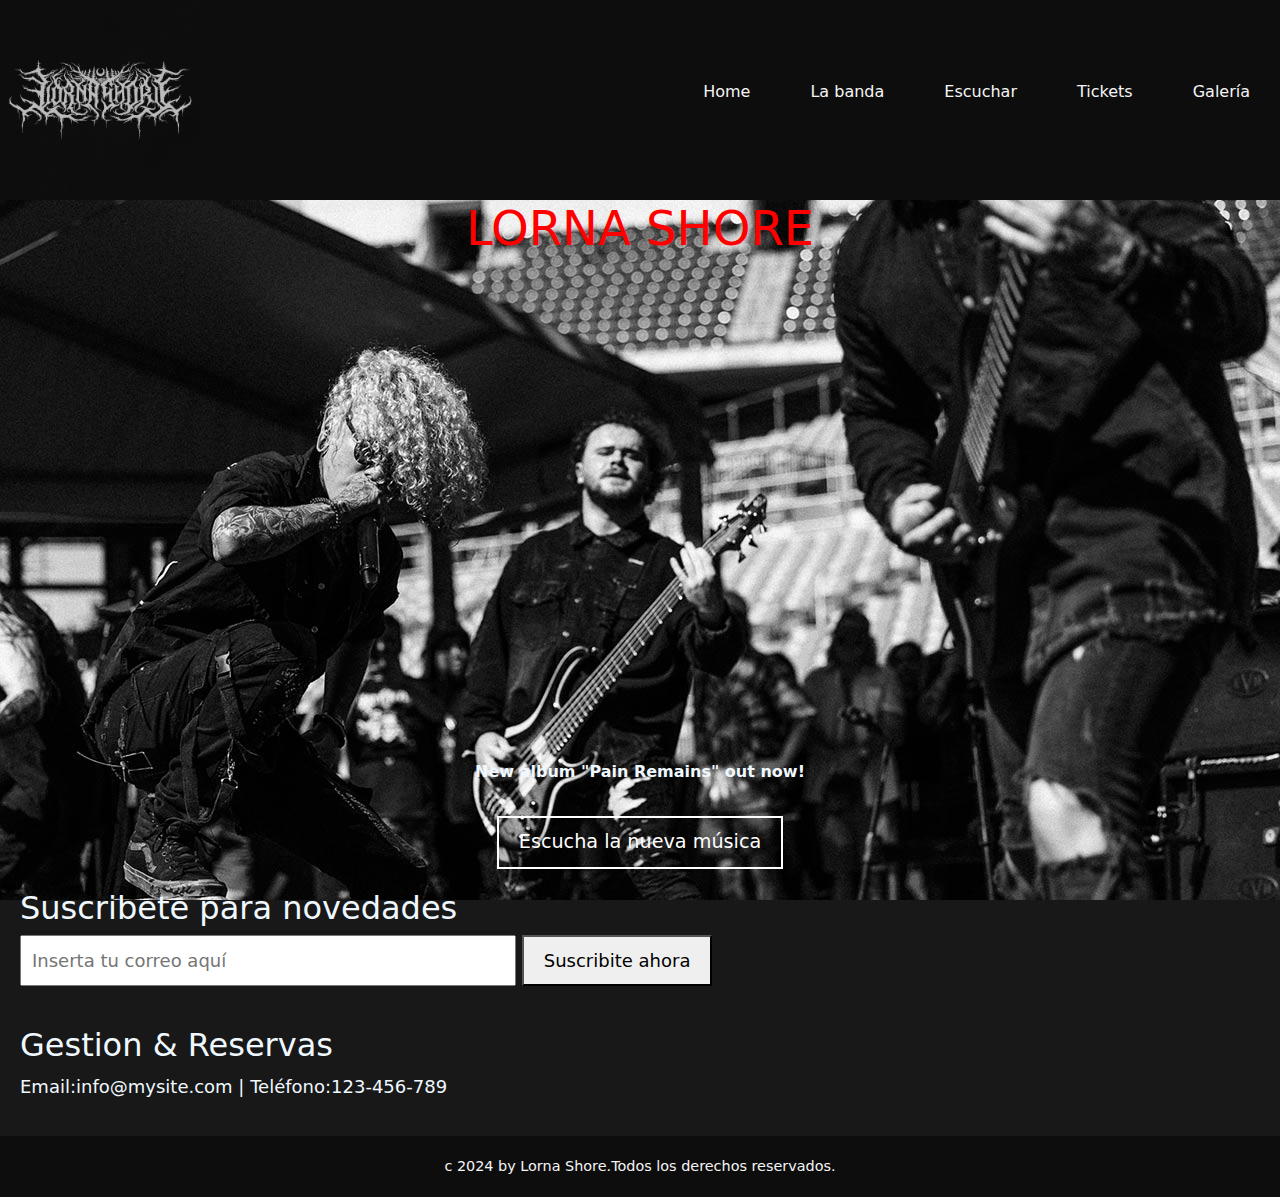
<file: index.html>
<!DOCTYPE html>
<html lang="en">
<head>
    <meta charset="UTF-8">
    <meta name="viewport" content="width=device-width, initial-scale=1.0">
    <link rel="preconnect" href="https://fonts.googleapis.com">
    <link rel="preconnect" href="https://fonts.gstatic.com" crossorigin>
    <link href="https://fonts.googleapis.com/css2?family=Roboto:ital,wght@0,100;0,300;0,400;0,500;0,700;0,900;1,100;1,300;1,400;1,500;1,700;1,900&display=swap" rel="stylesheet">
    <link href="https://cdn.jsdelivr.net/npm/bootstrap@5.3.3/dist/css/bootstrap.min.css" rel="stylesheet" integrity="sha384-QWTKZyjpPEjISv5WaRU9OFeRpok6YctnYmDr5pNlyT2bRjXh0JMhjY6hW+ALEwIH" crossorigin="anonymous">
    <link rel="stylesheet" href="css/style.css">

    <title>Lorna Shore band</title>
</head>
<body id="home-page">
    <header>
       <img src="imagenes/logoband.jpg" alt="logo">
        <nav>
            <ul>
                <li>Home</li>
                   <li>
                    <a href="pages/labanda.html">
                        La banda
                    </a>
                   </li> 

                   <li>
                    <a href="pages/escuchar.html">
                        Escuchar
                    </a>
                   </li>

                   <li>
                    <a href="pages/comprartickets.html">
                        Tickets
                    </a>
                   </li>

                   <li>
                    <a href="pages/galeria.html">
                        Galería
                    </a>
                   </li>
            </ul>
        </nav>
        
    </header>

    <main>
        
        <h1 id="principal">LORNA SHORE</h1>
        <div class="content">
            <p>
                <b>  New album "Pain Remains" out now! </b>
            </p>
        <button class="music-button">Escucha la nueva música</button>
        </div>
   
    </main>

    <section>
    
        <div class="subscribe">
                <h2>Suscribete para novedades</h2>
            <input type="email" name="correo" id="correo" required placeholder="Inserta tu correo aquí"> 
            <button type="submit">Suscribite ahora </button>
        </div>
            
        
        <div class="contacto">
            <h2>Gestion & Reservas</h2>
            <p>Email:info@mysite.com | Teléfono:123-456-789</p>
        </div>
    </section>

    <footer>
        c 2024 by Lorna Shore.Todos los derechos reservados.
    </footer>
    
</body>
</html>
</file>
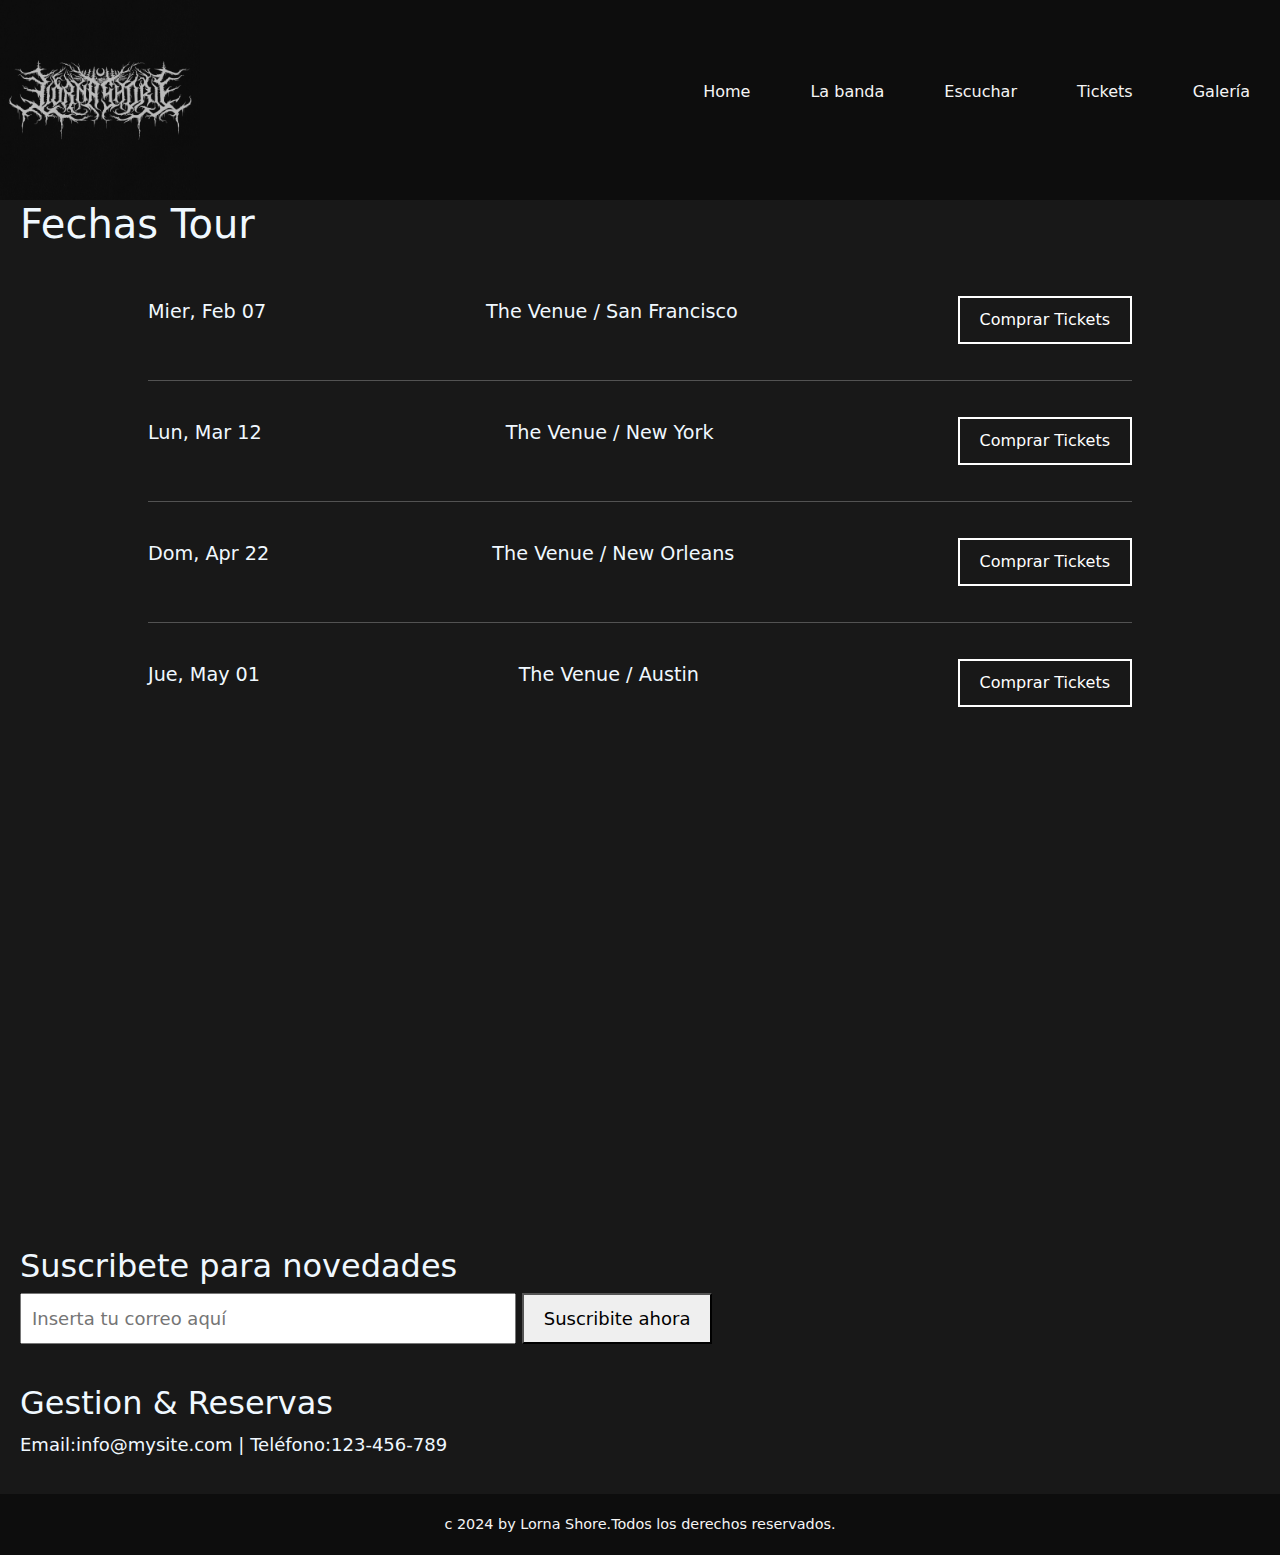
<file: pages/comprartickets.html>
<!DOCTYPE html>
<html lang="en">
<head>
    <meta charset="UTF-8">
    <meta name="viewport" content="width=device-width, initial-scale=1.0">
    <link rel="preconnect" href="https://fonts.googleapis.com">
    <link rel="preconnect" href="https://fonts.gstatic.com" crossorigin>
    <link href="https://fonts.googleapis.com/css2?family=Roboto:ital,wght@0,100;0,300;0,400;0,500;0,700;0,900;1,100;1,300;1,400;1,500;1,700;1,900&display=swap" rel="stylesheet">
    <link href="https://cdn.jsdelivr.net/npm/bootstrap@5.3.3/dist/css/bootstrap.min.css" rel="stylesheet" integrity="sha384-QWTKZyjpPEjISv5WaRU9OFeRpok6YctnYmDr5pNlyT2bRjXh0JMhjY6hW+ALEwIH" crossorigin="anonymous">
    <link rel="stylesheet" href="../css/style.css">
    <title>Comprar Tickets</title>
</head>
<body>
    <header>
        <img src="../imagenes/logoband.jpg" alt="logo">
        <nav>
            <ul>
                <li>
                    <a href="../index.html">Home</a>
                </li>
                   <li>
                    <a href="../pages/labanda.html">
                        La banda
                    </a>
                   </li> 

                   <li><a href="../pages/escuchar.html">
                    
                        Escuchar 
                   </a>
                    
                   </li>

                   <li>
                    
                        Tickets
                   </li>

                   <li>
                    <a href="../pages/galeria.html">
                        Galería
                    </a>
                   </li>
            </ul>
        </nav>
        
    </header>
    
    <main>
        <h2>Fechas Tour</h2>
        <div class="concerts">
            <div class="concert-item">
                <p class="date">Mier, Feb 07</p>
                <p class="location">The Venue / San Francisco</p>
                <button class="buy-btn">Comprar Tickets</button>
            </div>
            <hr>
            
            <div class="concert-item">
                <p class="date">Lun, Mar 12</p>
                <p class="location">The Venue / New York</p>
                <button class="buy-btn">Comprar Tickets</button>
            </div>
            <hr>
            
            <div class="concert-item">
                <p class="date">Dom, Apr 22</p>
                <p class="location">The Venue / New Orleans</p>
                <button class="buy-btn">Comprar Tickets</button>
            </div>
            <hr>
            
            <div class="concert-item">
                <p class="date">Jue, May 01</p>
                <p class="location">The Venue / Austin</p>
                <button class="buy-btn">Comprar Tickets</button>
            </div>
        </div>
    </main>

    <div>
        <iframe width="460" height="315" src="https://www.youtube.com/embed/IlCFM2EYNo4?si=v4YTk5Zi5tkYDPL0?autoplay=1" title="YouTube video player" frameborder="0" allow="accelerometer; autoplay; clipboard-write; encrypted-media; gyroscope; picture-in-picture; web-share" referrerpolicy="strict-origin-when-cross-origin" allowfullscreen></iframe>
    </div>

    <section>
    
        <div class="subscribe">
                <h2>Suscribete para novedades</h2>
            <input type="email" name="correo" id="correo" required placeholder="Inserta tu correo aquí"> 
            <button type="submit">Suscribite ahora </button>
        </div>
            
        
        <div class="contacto">
            <h2>Gestion & Reservas</h2>
            <p>Email:info@mysite.com | Teléfono:123-456-789</p>
        </div>
    </section>

    <footer>
        c 2024 by Lorna Shore.Todos los derechos reservados.
    </footer>
</body>
</html>
</file>
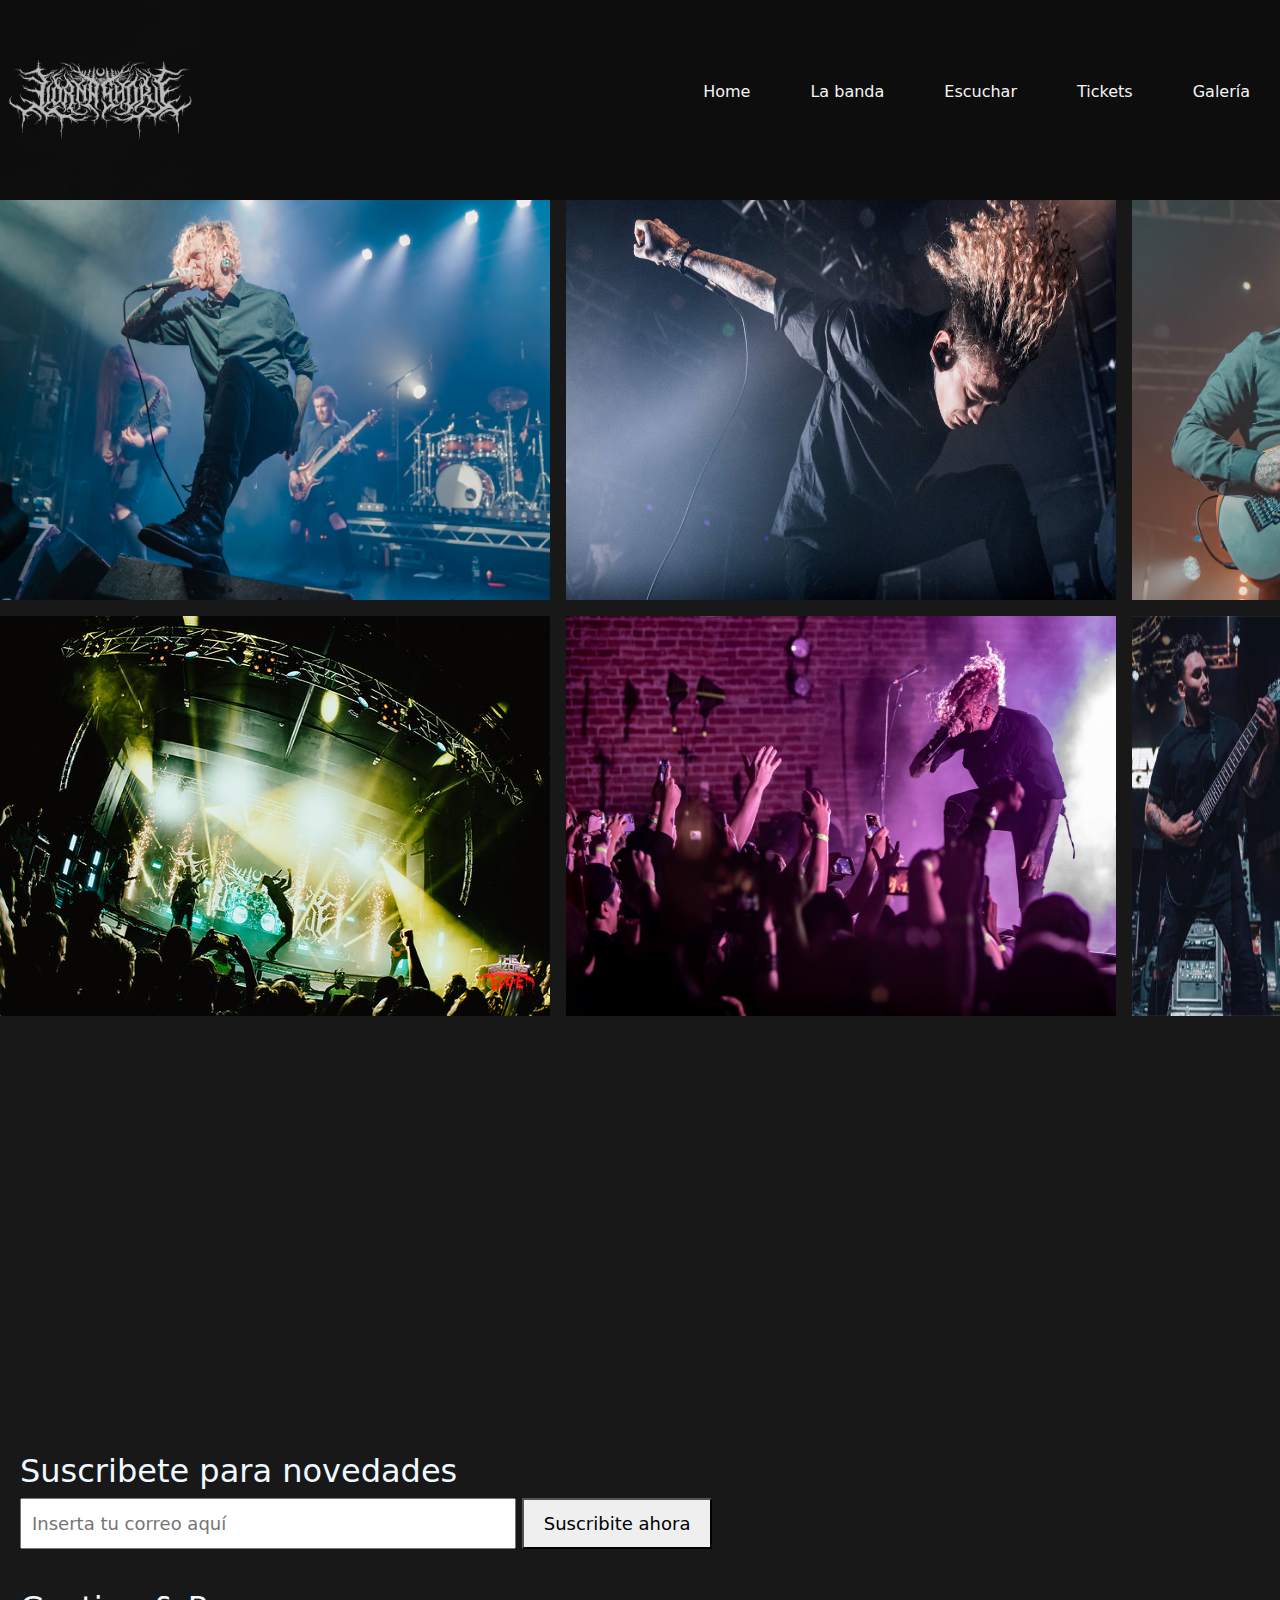
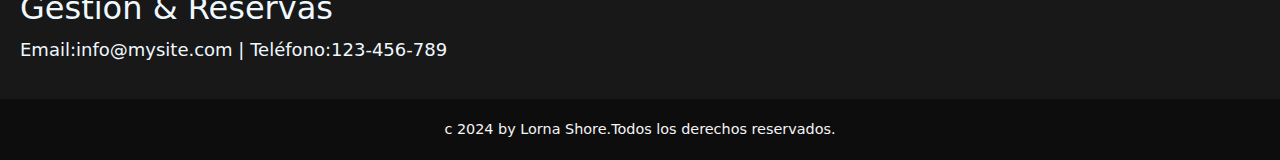
<file: pages/galeria.html>
<!DOCTYPE html>
<html lang="en">
<head>
    <meta charset="UTF-8">
    <meta name="viewport" content="width=device-width, initial-scale=1.0">
    <link rel="preconnect" href="https://fonts.googleapis.com">
    <link rel="preconnect" href="https://fonts.gstatic.com" crossorigin>
    <link href="https://fonts.googleapis.com/css2?family=Roboto:ital,wght@0,100;0,300;0,400;0,500;0,700;0,900;1,100;1,300;1,400;1,500;1,700;1,900&display=swap" rel="stylesheet">
    <link href="https://cdn.jsdelivr.net/npm/bootstrap@5.3.3/dist/css/bootstrap.min.css" rel="stylesheet" integrity="sha384-QWTKZyjpPEjISv5WaRU9OFeRpok6YctnYmDr5pNlyT2bRjXh0JMhjY6hW+ALEwIH" crossorigin="anonymous">
    <link rel="stylesheet" href="../css/style.css">
    <title>Galería</title>
</head>
<body>
    <header>
        <img src="../imagenes/logoband.jpg" alt="logo">
        <nav>
            <ul>
                <li>
                    <a href="../index.html">Home</a>
                </li>
                   <li>
                    <a href="../pages/labanda.html">
                        La banda
                    </a>
                   </li> 

                   <li><a href="../pages/escuchar.html">
                    Escuchar 
                   </a>
                        
                    
                   </li>

                   <li>
                    <a href="../pages/comprartickets.html">
                        Tickets
                    </a>
                   </li>

                   <li>

                        Galería
                   </li>
            </ul>

        </nav>
            
    </header>
    <main >
        <div class="galeria">

        <div>
            <img src="../imagenes/Ls live 1.jpg" alt="live1">
        </div>

        <div>
            <img src="../imagenes/lslive2.jpg" alt="live2">
        </div>

        <div>
            <img src="../imagenes/lislive3.jpg" alt="live3">
        </div>

        <div>
            <img src="../imagenes/lslive4.jpeg" alt="live4">
        </div>
            
        <div>
            <img src="../imagenes/lslive5.jpg" alt="live5">
        </div>
        
        <div>
            <img src="../imagenes/lsslive6.jpg" alt="live6">
        </div>
        
        </div>
        
    </main>
    <section>
    
        <div class="subscribe">
                <h2>Suscribete para novedades</h2>
            <input type="email" name="correo" id="correo" required placeholder="Inserta tu correo aquí"> 
            <button type="submit">Suscribite ahora </button>
        </div>
            
        
        <div class="contacto">
            <h2>Gestion & Reservas</h2>
            <p>Email:info@mysite.com | Teléfono:123-456-789</p>
        </div>
    </section>

    <footer>
        c 2024 by Lorna Shore.Todos los derechos reservados.
    </footer>
    
</body>
</html>
</file>
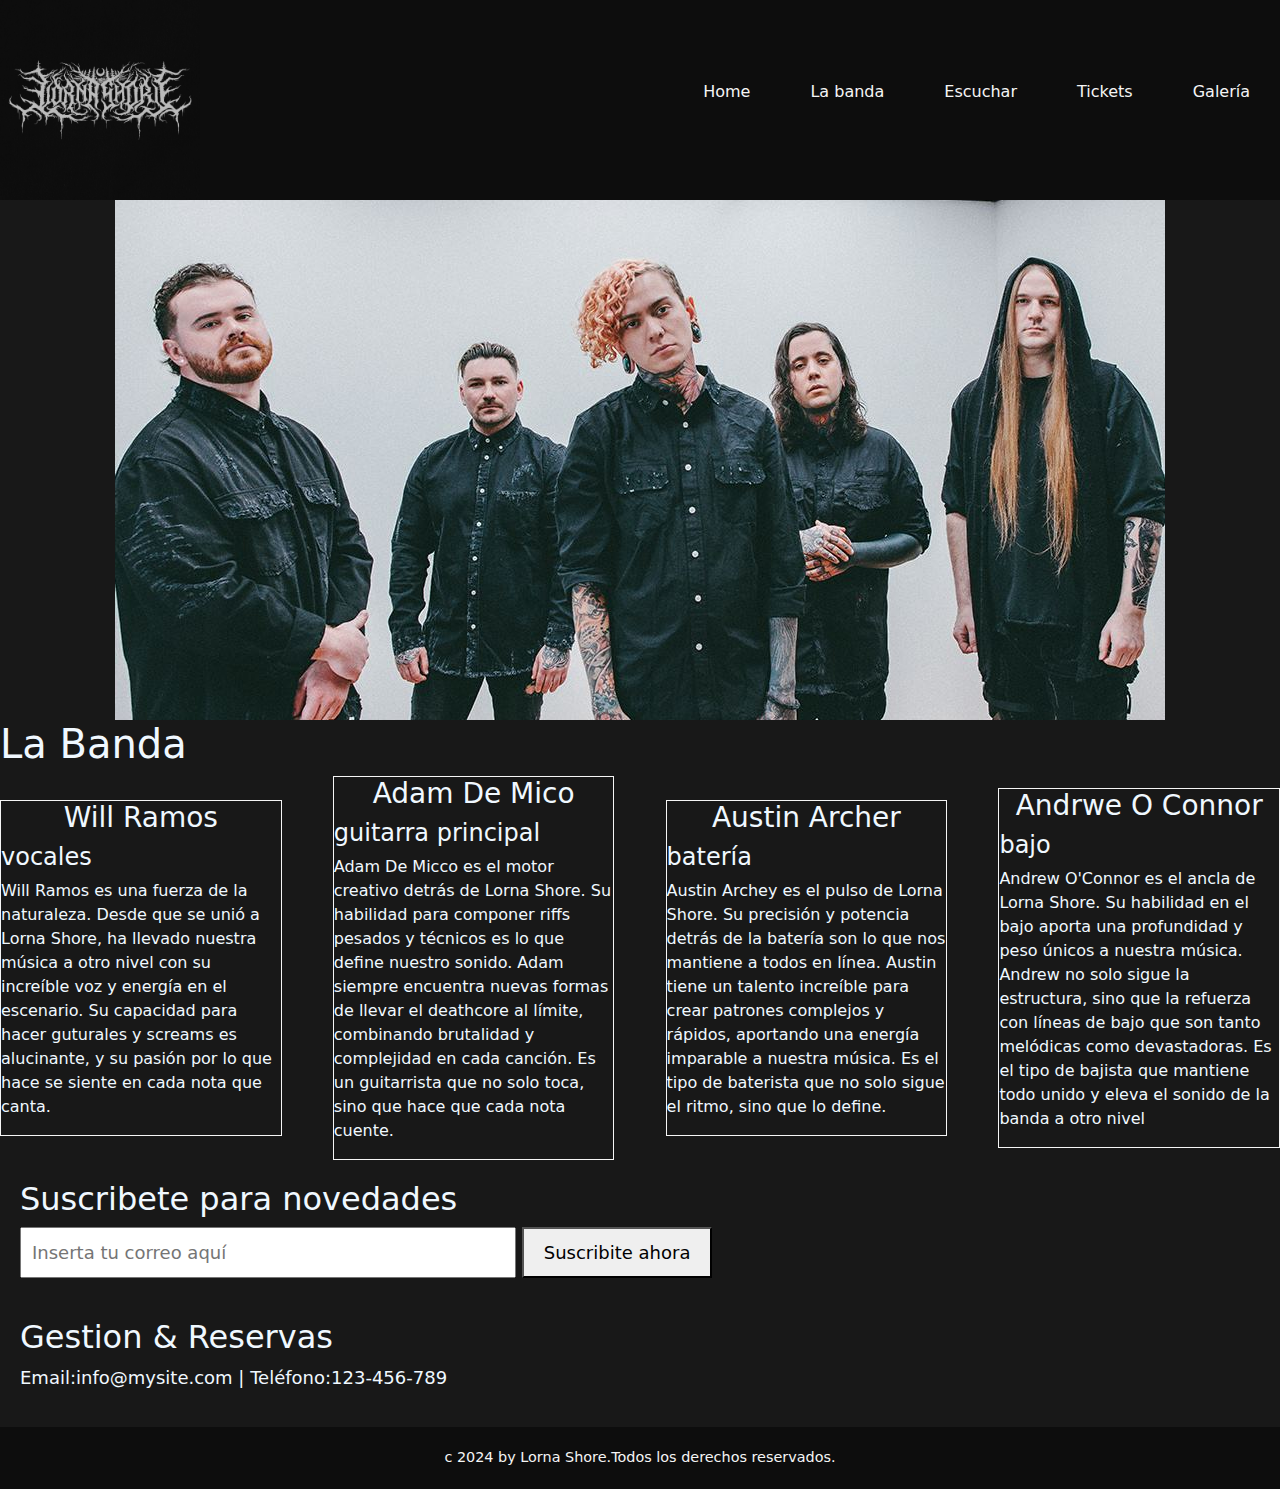
<file: pages/labanda.html>
<!DOCTYPE html>
<html lang="en">
<head>
    <meta charset="UTF-8">
    <meta name="viewport" content="width=device-width, initial-scale=1.0">
    <link rel="preconnect" href="https://fonts.googleapis.com">
    <link rel="preconnect" href="https://fonts.gstatic.com" crossorigin>
    <link href="https://fonts.googleapis.com/css2?family=Roboto:ital,wght@0,100;0,300;0,400;0,500;0,700;0,900;1,100;1,300;1,400;1,500;1,700;1,900&display=swap" rel="stylesheet">
    <link href="https://cdn.jsdelivr.net/npm/bootstrap@5.3.3/dist/css/bootstrap.min.css" rel="stylesheet" integrity="sha384-QWTKZyjpPEjISv5WaRU9OFeRpok6YctnYmDr5pNlyT2bRjXh0JMhjY6hW+ALEwIH" crossorigin="anonymous">
    <link rel="stylesheet" href="../css/style.css">
    <title>La Banda</title>
</head>
<body>
    <header>
        <img src="../imagenes/logoband.jpg" alt="logo">
        <nav>
            <ul>
                <li>
                    <a href="../index.html">
                        Home
                    </a>
                </li>
                   <li>
                        La banda
                   </li> 
                   <li>
                    <a href="../pages/escuchar.html">
                        Escuchar
                    </a>
                   </li>

                   <li>
                    <a href="../pages/comprartickets.html">
                        Tickets
                    </a>
                   </li>

                   <li>
                    <a href="../pages/galeria.html">
                        Galería
                    </a>
                   </li>
            </ul>
        </nav>
        
    </header>

    <main >
        <div class="photoshoot"> 
         <img  src="../imagenes/ls.jpg" alt="banda">
        </div>
    
      <h1>La Banda</h1>
      <div class="elgrupo">
         <div class="square">
        <h3>Will Ramos</h3>
        <h4>vocales</h4>
        <p>Will Ramos es una fuerza de la naturaleza. Desde que se unió a Lorna Shore, ha llevado nuestra música a otro nivel con su increíble voz y energía en el escenario. Su capacidad para hacer guturales y screams es alucinante, y su pasión por lo que hace se siente en cada nota que canta.</p>
      </div>
      <div class="square">
        <h3>Adam De Mico</h3>
        <h4>guitarra principal</h4>
        <p>Adam De Micco es el motor creativo detrás de Lorna Shore. Su habilidad para componer riffs pesados y técnicos es lo que define nuestro sonido. Adam siempre encuentra nuevas formas de llevar el deathcore al límite, combinando brutalidad y complejidad en cada canción. Es un guitarrista que no solo toca, sino que hace que cada nota cuente.</p>
      </div>
      <div class="square">
        <h3>Austin Archer</h3>
        <h4>batería</h4>
        <p>Austin Archey es el pulso de Lorna Shore. Su precisión y potencia detrás de la batería son lo que nos mantiene a todos en línea. Austin tiene un talento increíble para crear patrones complejos y rápidos, aportando una energía imparable a nuestra música. Es el tipo de baterista que no solo sigue el ritmo, sino que lo define.</p>
      </div>
      <div class="square">
        <h3>Andrwe O Connor</h3>
        <h4>bajo</h4>
        <p>Andrew O'Connor es el ancla de Lorna Shore. Su habilidad en el bajo aporta una profundidad y peso únicos a nuestra música. Andrew no solo sigue la estructura, sino que la refuerza con líneas de bajo que son tanto melódicas como devastadoras. Es el tipo de bajista que mantiene todo unido y eleva el sonido de la banda a otro nivel</p>
      </div>
      </div>
     
    </main>

    <section>
    
        <div class="subscribe">
                <h2>Suscribete para novedades</h2>
            <input type="email" name="correo" id="correo" required placeholder="Inserta tu correo aquí"> 
            <button type="submit">Suscribite ahora </button>
        </div>
            
        
        <div class="contacto">
            <h2>Gestion & Reservas</h2>
            <p>Email:info@mysite.com | Teléfono:123-456-789</p>
        </div>
    </section>

    <footer>
        c 2024 by Lorna Shore.Todos los derechos reservados.
    </footer>
    
</body>
</html>
    
</body>
</html>
</file>
<file: css/style.css>
*{
    margin: 0;
    padding:0;
    box-sizing: border-box;

}

header{
    background-color: #0D0D0D;
    display: flex;
    align-items: center;
    justify-content: space-between;
  
    
    
}

header img{
    width: 8%;
    

}

header nav ul  {
    
    color: whitesmoke;
    list-style: none;
    display: flex;
    gap: 30px;


}

header nav ul li a{
 
    color: whitesmoke;
    text-decoration: none;
    
}

header nav ul li a:hover{
 
    color: red;
    text-decoration: none;
    
}

    #home-page{
        background-image: url(../imagenes/lorna-shorelive.jpg);
        background-size: cover;
        background-position: center;
        background-repeat: no-repeat;
        height: 100vh;
    }

  body{
    background-color: rgb(24, 24, 24);
    color: aliceblue;
 
  }

  #principal {
    font-size: 3rem;
    color: red;
    margin-bottom: 20px;
    display: flex;
  justify-content: center;
  height: 60vh;
}

.content{
    display: flex;
    flex-direction: column;
  justify-content: center;
  align-items: center;
  gap: 1rem;
  
}




.music-button {
    padding: 10px 20px;
    font-size: 1.2rem;
    color: white;
    background-color: transparent;
    border: 2px solid white;
    cursor: pointer;
    
}

.music-button:hover{
    background-color: #fff;
    color: #000;
}




.galeria{
    
    display: grid;
    grid-template-rows: repeat(3, 1fr);
    grid-template-columns: repeat(3, 1fr);
    justify-items: center;
    align-items: center;
    gap: 1rem;
}

.galeria div img{
    height: 400px;
    width: 550px;
}

.photoshoot {
text-align:center ;
}
.photoshoot img{
    display: inline-block;
}
    


.elgrupo{
    
    display: flex;
    align-items: center;
    justify-content: center;
    gap: 2rem;

}

.elgrupo h3{
    text-align: center;
}

.square{
    border: solid whitesmoke 1px;
}

.concerts {
    width: 600px;
    padding: 20px;
}

.concert-item {
    display: flex;
    justify-content: space-between;
    align-items: center;
    padding: 10px 0;
}

.date, .location {
    font-size: 18px;
}

.buy-btn {
    padding: 8px 16px;
    background-color: transparent;
    border: 2px solid #fff;
    color: #fff;
    font-size: 16px;
    cursor: pointer;
    transition: background-color 0.3s;
}

.buy-btn:hover {
    background-color: #fff;
    color: #000;
}

hr {
    border: none;
    border-top: 1px solid #fff;
}

.daleplay{
    display: grid;
    grid-template-columns: repeat(2, 1fr);
    gap: 1rem;
    text-align: center;
    font-size: medium;
     
}

.leyenda{
    font-size: 16px; 
    color: white; 
    text-align: left; 
    line-height: 1.5; 
    padding: 20px; 
    width: 80%; 
    
}



footer{
    background-color:#0D0D0D ;
    color: whitesmoke;
    text-align: center;
    
    
}




/* Media query para pantalla mobile html la banda */
@media only screen and (max-width: 768px) {
    nav ul {
        flex-direction: column;
        align-items: center;
    }

    nav ul li {
        margin: 10px 0;
    }

    .elgrupo {
        flex-direction: column;
        align-items: center;
    }

    .square {
        width: 90%;
    }

    .subscribe, .contacto {
        padding: 10px;
        font-size: 14px;
    }

    header img {
        width: 100%;
    }

    main h1 {
        font-size: 24px;
    }

    .photoshoot img {
        width: 100%;
        height: auto;
    }
}

/* Media query para pantalla de escritorio  la banda*/
@media only screen and (min-width: 1024px) {
    .elgrupo {
        justify-content: space-between; 
    }

    .square {
        width: 22%; 
    }

    .subscribe, .contacto {
        padding: 20px;
        font-size: 18px;
    }
}


/* Media query para pantalla mobile html comprartickets */
@media only screen and (max-width: 767px) {
    header {
        flex-direction: column;
        align-items: center;
    }

    header img {
        width: 60%;
        margin-bottom: 20px;
    }

    header nav ul {
        flex-direction: column;
        gap: 15px;
    }

    main h2 {
        font-size: 1.5rem;
        text-align: center;
    }

    .concerts {
        padding: 0 10px;
    }

    .concert-item {
        flex-direction: column;
        align-items: flex-start;
    }

    .concert-item p {
        font-size: 1rem;
    }

    .buy-btn {
        width: 100%;
        margin-top: 10px;
    }

    iframe {
        width: 100%;
        height: auto;
        max-width: 100%;
        margin: 20px 0;
    }

    .subscribe {
        text-align: center;
    }

    .subscribe input {
        width: 90%;
    }

    .contacto {
        text-align: center;
        padding: 10px;
    }
}


/* Media query para pantalla de escritorio tickets */
@media only screen and (min-width: 1024px) {
    header img {
        width: 200px;
    }

    header nav ul {
        display: flex;
        justify-content: space-between;
    }

    header nav ul li {
        margin-right: 30px;
    }

    main h2 {
        font-size: 2.5rem;
        text-align: left;
        padding-left: 20px;
    }

    .concerts {
        width: 80%;
        margin: 0 auto;
    }

    .concert-item {
        display: flex;
        justify-content: space-between;
        padding: 20px 0;
    }

    .concert-item p {
        font-size: 1.2rem;
    }

    .buy-btn {
        padding: 10px 20px;
        font-size: 1rem;
    }

    iframe {
        width: 700px;
        height: 400px;
        display: block;
        margin: 40px auto;
    }

    .subscribe input {
        width: 40%;
        padding: 10px;
    }

    .subscribe button {
        padding: 10px 20px;
    }

    .contacto {
        text-align: left;
        padding-left: 20px;
    }

    footer {
        padding: 20px;
        font-size: 0.9rem;
    }
}
</file>
